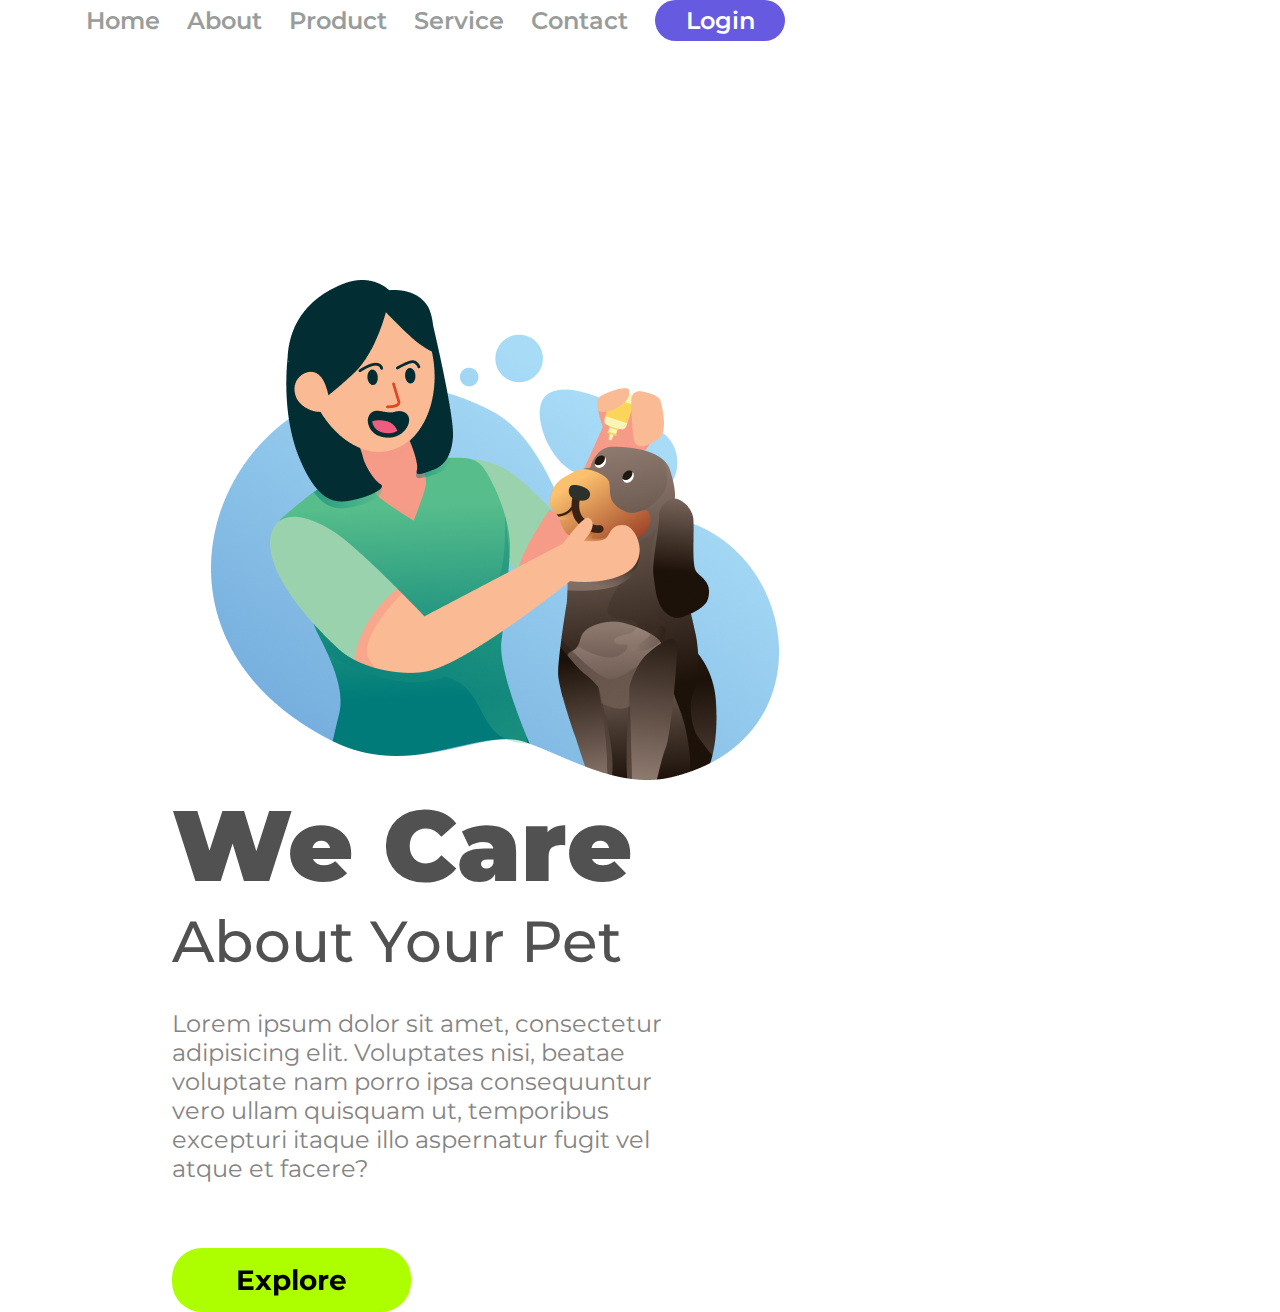
<file: PROJETO/index.html>
<!DOCTYPE html>
<html lang="pt-br">
<head>
    <meta charset="UTF-8">
    <meta name="viewport" content="width=device-width, initial-scale=1.0">
    <link rel="stylesheet" href="./styles.css">
    <link rel="preconnect" href="https://fonts.googleapis.com">
<link rel="preconnect" href="https://fonts.gstatic.com" crossorigin>
<link href="https://fonts.googleapis.com/css2?family=Montserrat:ital,wght@0,100..900;1,100..900&display=swap" rel="stylesheet">
    <title>We Care</title>
</head>
<body>
    <div class="'container">
    <header> 
        <a class="link-header">Home</a>
        <a class="link-header">About</a>
        <a class="link-header">Product</a>
        <a class="link-header">Service</a>
        <a class="link-header">Contact</a>
        <button class="button-header">Login </button>
    </header>
    <main>
        <img src="./img/Illustration 2.png" alt="we-care-logo" class="logo-image">
       
        <div>
            <h1> We Care</h1>
            <h2>About Your Pet</h2>
            <p>Lorem ipsum dolor sit amet, consectetur adipisicing elit. Voluptates nisi, beatae voluptate nam porro ipsa consequuntur vero ullam quisquam ut, temporibus excepturi itaque illo aspernatur fugit vel atque et facere?</p>
            <button class="button-main">Explore</button>
        </div>
    </div>
    </main>
    
</body>
</html>
</file>
<file: PROJETO/styles.css>
*{
  font-family: "Montserrat", sans-serif;
  margin: 0;
  padding:0;
  box-sizing: border-box;
}


.container{
  height: 100vh;
  width: 100vw;
}
.link-header {
    font-weight: 600;
    font-size: 24px;
    line-height: 29px;
    color: #989d9c;
    cursor:pointer;
    margin-right: 23px;
}

.button-header{
    background: #665ae1;
    border-radius: 20.5px;
    width: 130px;
    height: 41px;
    border:none;
    font-weight: 600;
    font-size: 24px;
    line-height: 29px;
    color:#FFFFFF;
    cursor: pointer;
}

  .logo-image {
    width: 568px;
    height: 500px;
    margin-top:20%;
    margin-left: 125px;
    display: inline-block;
  }

  div {
    display: inline-block;
    margin-left:86px;

  }

  h1 {
    font-weight: 900;
    font-size: 100px;
    line-height: 122px;
    color:#515151;
  }

  h2 {   
    font-weight: 500;
    font-size: 58px;
    line-height: 71px;
    color:#515151;
  }

  p{
    font-weight: 400;
    font-size: 24px;
    line-height: 29px;
    color:#848484;
    width:515px;
    margin-top:32px;
    margin-bottom: 65px;
  }

  .button-main{
    background: #adff00;
    border-radius: 30px;
    width: 239px;
    height: 64px;
    border:none;
    cursor: pointer;
    filter: drop-shadow(0px 4px 4px rgba(0,-0,-0,-0.25));
font-weight: 700;
font-size: 28px;
line-height: 34px;
color: #000000;
}

@media screen and (max-width:800px)   {
  .container{
    width:100%;
    height:50%;
   
  }

  .link-header {
    font-size: 100%;
  }
.button-header{
  height: 100%;
}

  .logo-image {
    width: 50%;
    height: 50%;
    position: static;
  
  
  }

  div {
    display: block;
    padding:0;
    margin:0;
  }

  h1{
    font-size: 50px;
    line-height: 100%;
    width: auto;
    padding:0;
    margin:0;
    text-align: center;
  }
  h2{
    font-size: 30px;
    line-height: 100%;
    width: auto;
    padding:0;
    margin:0;
    text-align: center;
  }

  p{
    font-size: 18px;
    line-height: 100%;
    color:#848484;
    width:auto;
    padding:0;
    margin:0;
    text-align: justify;
    margin:10px
  }
.button-main{
font-size: 25px;
line-height: 50%;
display: block;
margin: 0 auto;
}

}
</file>
